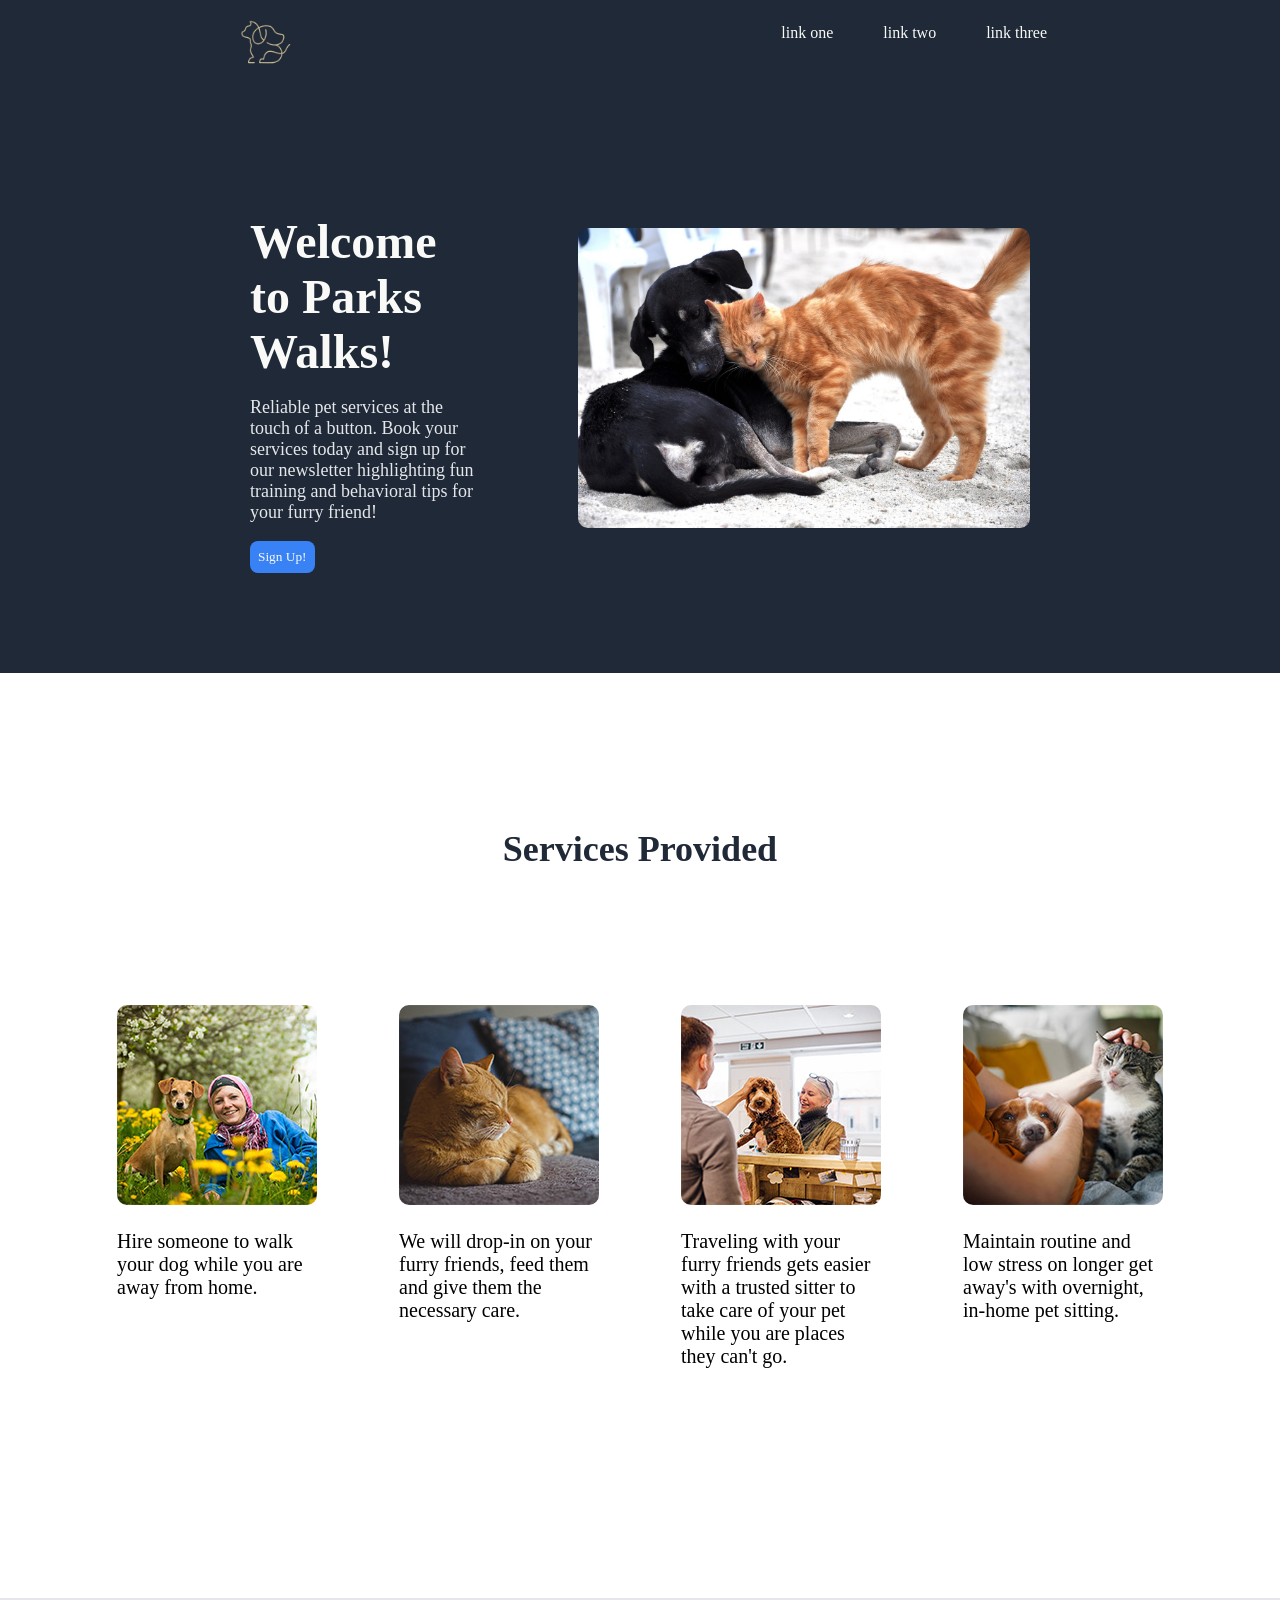
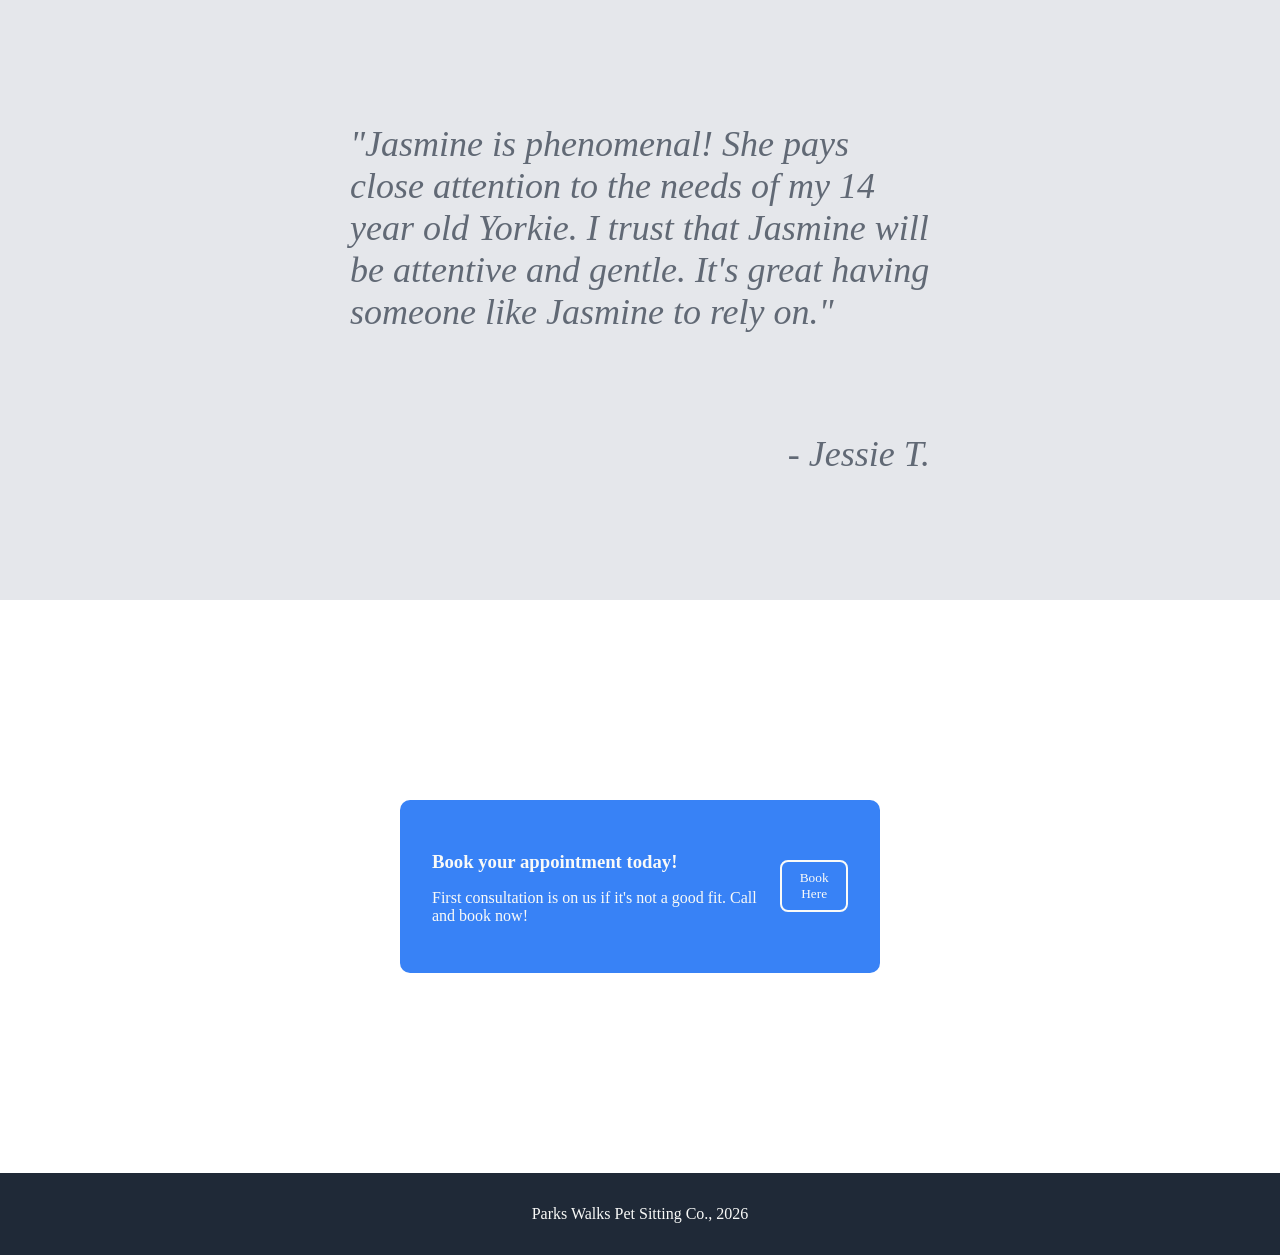
<file: index.html>
<!DOCTYPE html>
<html lang="en">
<head>
    <meta charset="UTF-8">
    <meta name="viewport" content="width=device-width, initial-scale=1.0">
    <link rel="stylesheet" href="stylesheet.css">
    <title>Parks Walks</title>
</head>
<body>
    <header class="hero">
        <nav>
            <img src="assets/parks-walks-logo1.png" id="logo" alt="company-logo">
            <ul>
                <a href="#"><li>link one</li></a>
                <a href="#"><li>link two</li></a>
                <a href="#"><li>link three</li></a>
            </ul>
        </nav>
        <div class="hero-container">
            <div class="hero-text-container">
                <h1 class="hero-header">Welcome to Parks Walks!</h1>
                <p class="hero-sub"> Reliable pet services at the touch of a button. Book your services today and sign up for our newsletter highlighting fun training and behavioral tips for your furry friend!</p>
                <button class="sign-up-button">Sign Up!</button>
            </div>
            <img id="hero-image" src="assets/hero-image.jpg" alt="Place holder for an image."> 
        </div>
    </header>
    <main>
        <section class="main-section">
            <h2 class="information-header">Services Provided</h2>
            <div class="service-card">
                <div class="card">
                    <div class="crop-container">
                        <img src="assets/dog-walking.jpg" alt="A person walking a dog on a leash">
                    </div>
                    <p>Hire someone to walk your dog while you are away from home.</p>
                </div>
                <div class="card">
                    <div class="crop-container">
                        <img src="assets/cat-sit.jpg" alt="A person petting a cat.">
                    </div>
                    <p>We will drop-in on your furry friends, feed them and give them the necessary care.</p>
                </div>
                <div class="card">
                    <div class="crop-container">
                        <img src="assets/dog-hotel.jpg" alt="A person walking with a dog on their leash smiling and waving a person standing at a desk.">
                    </div>
                    <p>Traveling with your furry friends gets easier with a trusted sitter to take care of your pet while you are places they can't go.</p>
                </div>
                <div class="card">
                    <div class="crop-container">
                        <img src="assets/house-sit.jpg" alt="A person sitting next to a dog, watching television">
                    </div>
                    <p>Maintain routine and low stress on longer get away's with overnight, in-home pet sitting.</p>
                </div>
            </div>
        </section>
        <div class="quote-section">
            <p class="text">"Jasmine is phenomenal! She pays close attention to the needs of my 14 year old Yorkie. I trust that Jasmine will be attentive and gentle. It's great having someone like Jasmine to rely on."</p>
            <p class="text">- Jessie T.</p>
        </div>
        <div class="call-to-action">
            <div class="call-container">
                <div class="call-contents">
                    <h3 class="call-text">Book your appointment today!</h3>
                    <p>First consultation is on us if it's not a good fit. Call and book now!</p>
                </div>
                <button class="book-here-button">Book Here</button>
            </div>
        </div>
    </main>
    <footer>Parks Walks Pet Sitting Co., 2026</footer>
</body>
</html>
</file>
<file: stylesheet.css>
* {
    box-sizing: border-box;
    font-family: Roboto Serif, Times, sans-serif;
    
}

body {
    height: 100vh;
    margin: 0;
}

a {
    text-decoration: none;
    list-style-type: none;
    color: #f9fAf8;
}

#logo {
    margin: 8px;
    max-height: 50px;
    display: flex;
}

nav {
    margin: 0px 225px;
    padding: 8px;
    display: flex;
    justify-content: space-between;
    align-items: flex-start;
}

ul {
    display: flex;
    gap: 50px;
}

header {
    display: flex;
    justify-content: center;
    align-items: space-between;
    flex-direction: column;
    flex: auto;
}

.hero {
    background-color: #1f2937;
    display: flex;
    flex-direction: column;
    flex: auto;
}


.hero-header {
    font-weight: 900;
    font-size: 48px;
    color: #f9fAf8;
    margin-bottom: 0;
}

.hero-sub {
    color: #e5e7eb;
    font-size: 18px;
}

#hero-image {
    height: 300px;
    align-self: center;
}

.hero-container {
    display: flex;
    gap: 100px;
    padding: 100px 250px;
}

.hero-text-container {
    display: flex;
    flex-direction: column;
    justify-content: center;
    flex: auto;
}

.information-header {
    font-size: 36px;
    font-weight: 900;
    color: #1f2937;
    text-align: center;
}

.card {
    font-size: 20px;
    font-weight: 300;
    padding: 25px;
    display: flex;
    flex-direction: column;
    justify-content: baseline;
    flex-basis: 0px;
    margin-bottom: 100px;
}

img {
    border-radius: 10px;
}

.crop-container {
    border-radius: 10px;
}

.quote-section {
    background-color: #e5e7eb;
    display: flex;
    flex-direction: column;
    align-items: flex-end;
    padding: 75px;
}

.text {
    font-size: 36px;
    color: #616975;
    font-weight: 300;
    font-style: italic;
    display: flex;
    margin: 25px 250px;
    padding: 25px 25px;
}

.sign-up-button {
    background-color: #3882f6;
    color: #f9faf8;
    padding: 8px;
    border-radius: 8px;
    display: flex;
    align-self: flex-start;
    border-style: none;
}

.book-here-button {
    background-color: #3882f6;
    color: #f9faf8;
    border-color: #f9faf8;
    padding: 8px;
    border-radius: 8px;
    display: flex;
    align-self: center;
    border-style: solid;
}

.call-to-action {
    margin: 200px 400px;
    padding: 32px;
    background-color: #3882f6;
    border-radius: 10px;
    justify-content: start;
    flex: auto;
}

.call-container {
    display: flex;
    justify-content: space-evenly;
    align-items: start;
}

.call-contents {
    color: #f9faf8;
    display: flex;
    flex-direction: column;
    align-self: center;
}

.call-text {
    margin-bottom: 0;
}

footer {
    background-color: #1f2937;
    color: #f9faf8;
    padding: 32px;
    text-align: center;
}


.information-header {
    padding: 50px;
    margin-bottom: 50px;
    display: flex;
    justify-content: center;
}

.service-card {
    padding: 10px;
    display: flex;
    justify-content: space-evenly;
    gap: 32px;
}


.main-section {
    margin: 25px 150px;
    display: flex;
    flex-direction: column;
    align-items: center;
    padding: 50px
}
</file>
